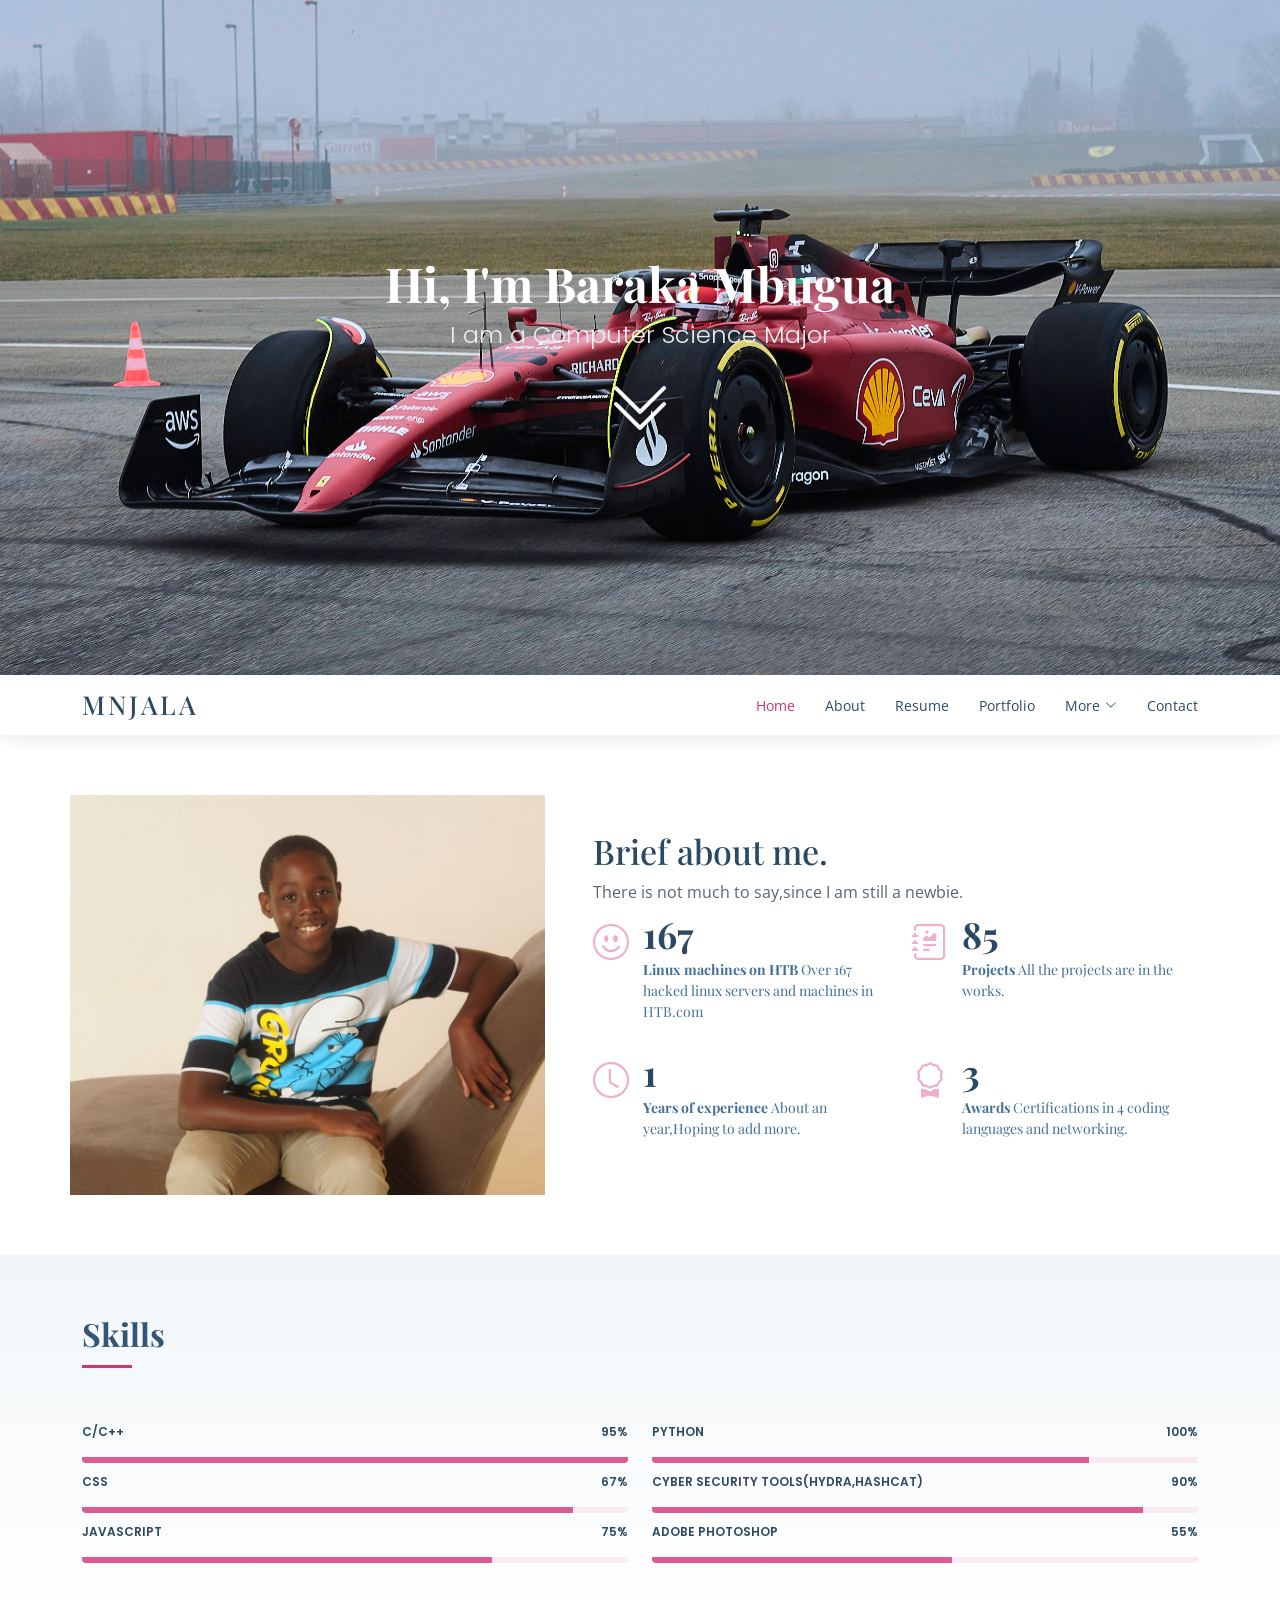
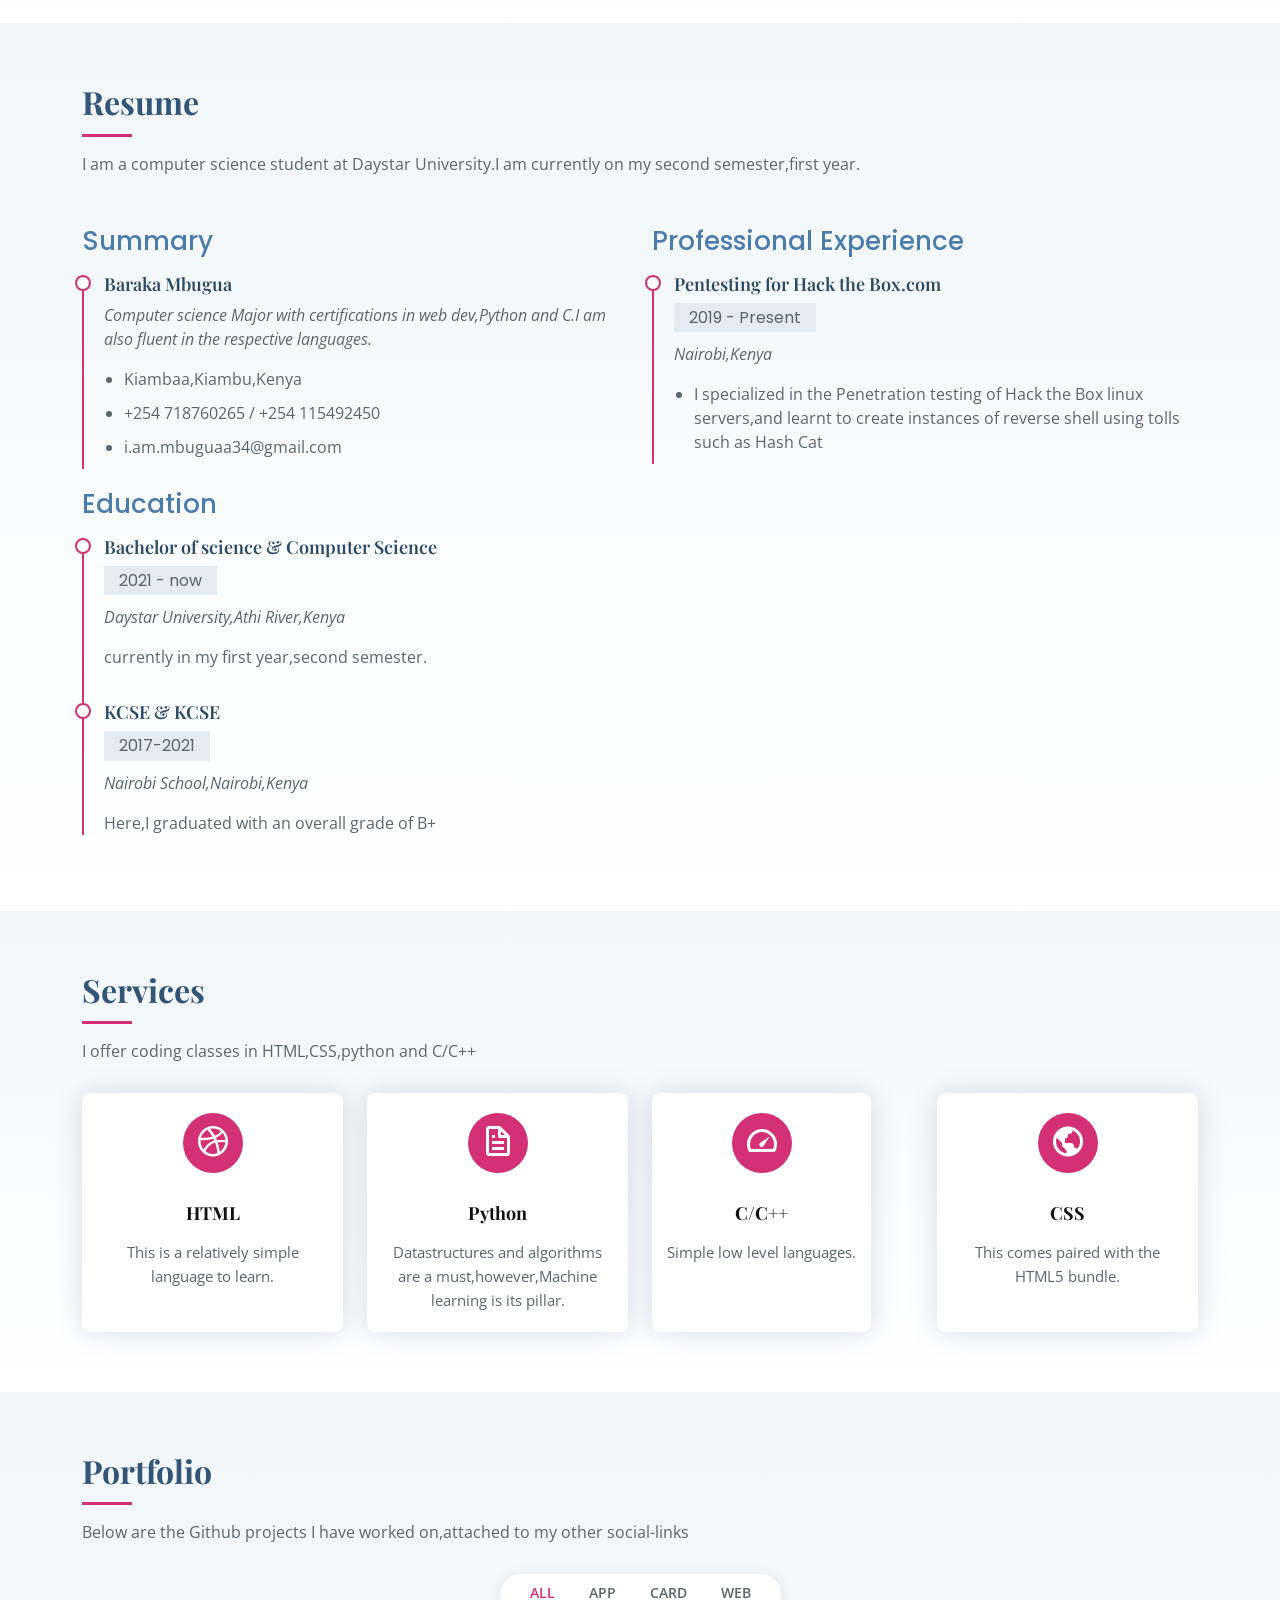
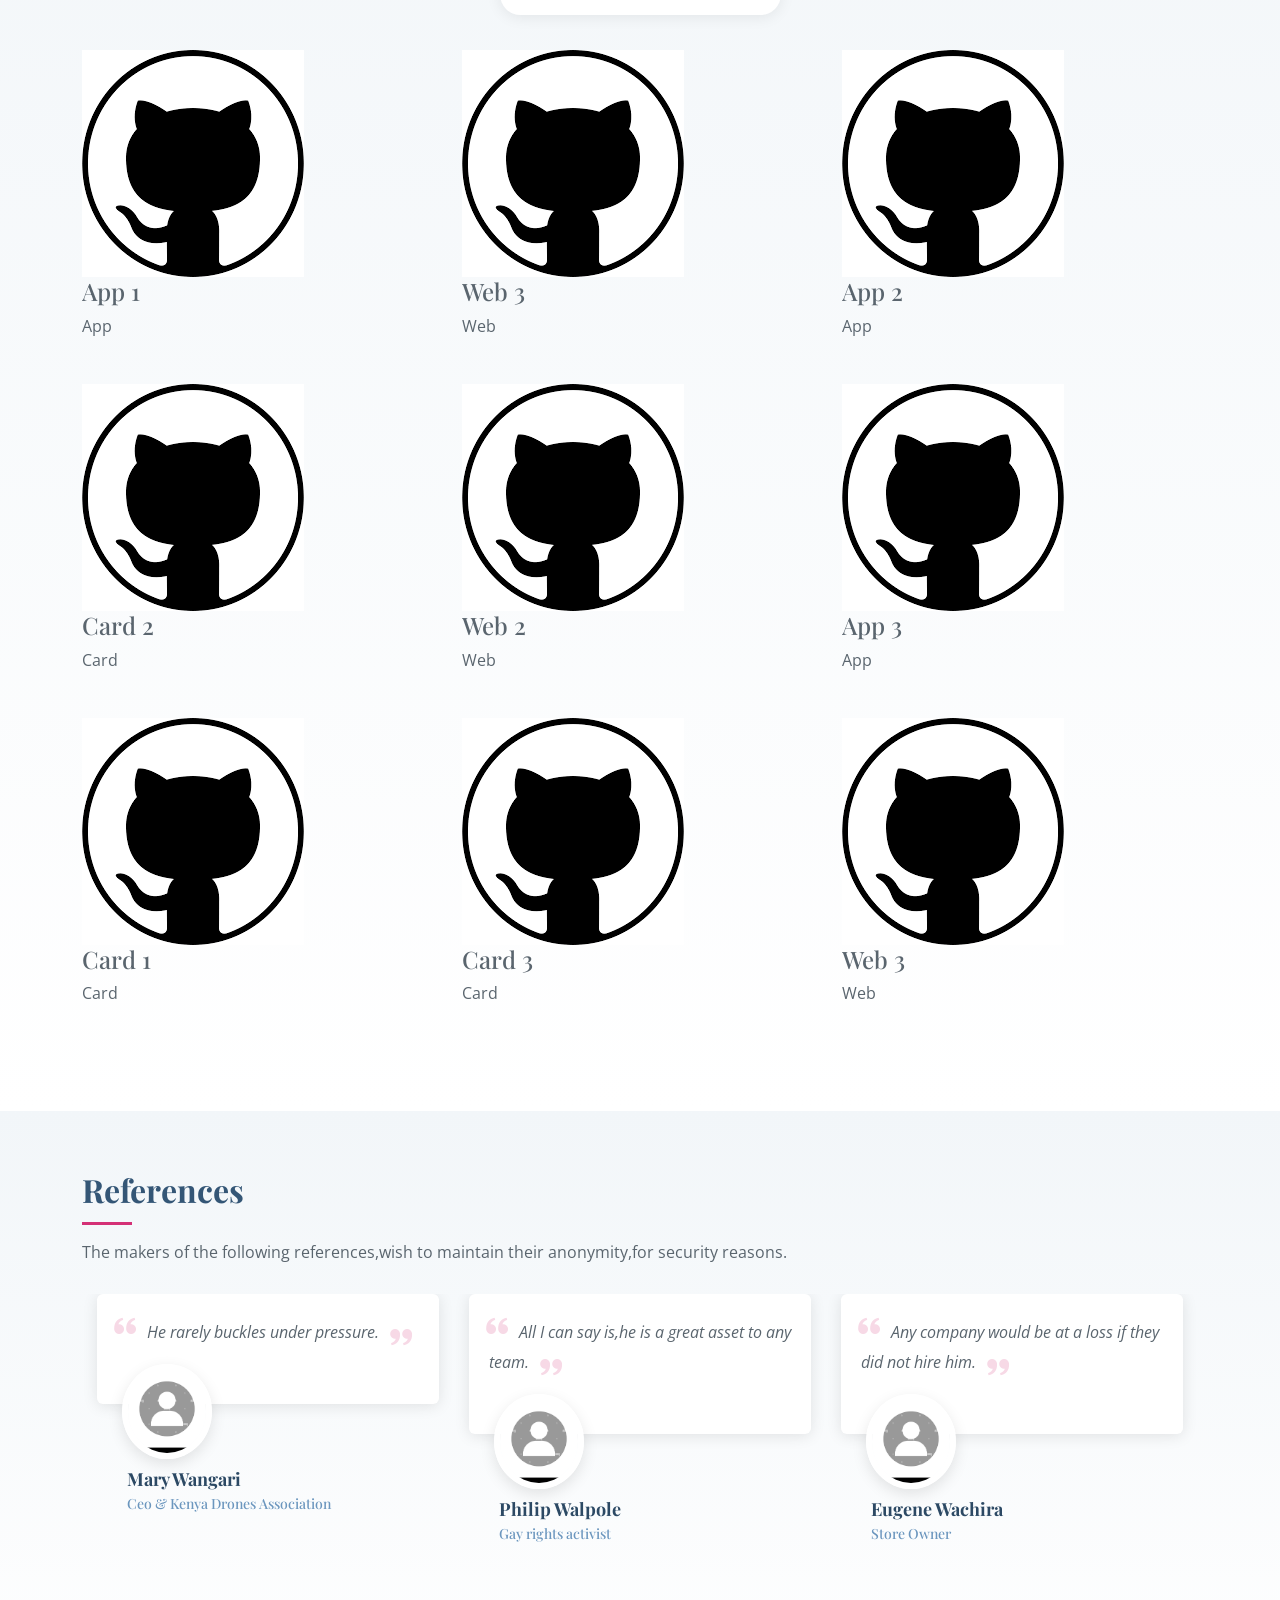
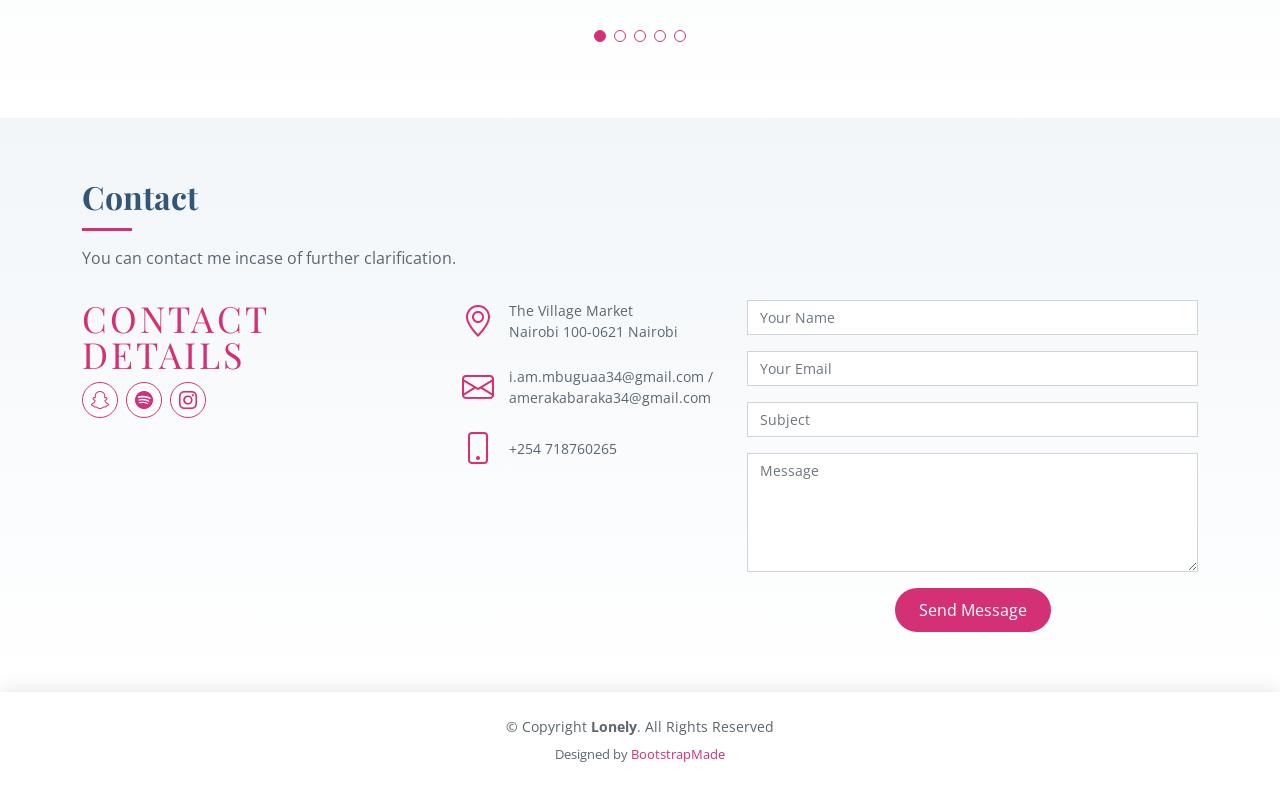
<file: index.html>
<!DOCTYPE html>
<html lang="en">

<head>
  <meta charset="utf-8">
  <meta content="width=device-width, initial-scale=1.0" name="viewport">

  <title>zeddzi</title>
  <meta content="" name="description">
  <meta content="" name="keywords">

  <!-- Favicons -->
  <link href="assets/img/favicon.png" rel="icon">
  <link href="assets/img/apple-touch-icon.png" rel="apple-touch-icon">

  <!-- Google Fonts -->
  <link href="https://fonts.googleapis.com/css?family=Open+Sans:300,300i,400,400i,600,600i,700,700i|Poppins:300,300i,400,400i,500,500i,600,600i,700,700i|Playfair+Display:400,400i,500,500i,600,600i,700,700i&subset=cyrillic" rel="stylesheet">

  <!-- Vendor CSS Files -->
  <link href="assets/vendor/bootstrap/css/bootstrap.min.css" rel="stylesheet">
  <link href="assets/vendor/bootstrap-icons/bootstrap-icons.css" rel="stylesheet">
  <link href="assets/vendor/boxicons/css/boxicons.min.css" rel="stylesheet">
  <link href="assets/vendor/glightbox/css/glightbox.min.css" rel="stylesheet">
  <link href="assets/vendor/swiper/swiper-bundle.min.css" rel="stylesheet">

  <!-- Template Main CSS File -->
  <link href="assets/css/style.css" rel="stylesheet">

  <!-- =======================================================
  * Template Name: Lonely - v4.7.0
  * Template URL: https://bootstrapmade.com/free-html-bootstrap-template-lonely/
  * Author: BootstrapMade.com
  * License: https://bootstrapmade.com/license/
  ======================================================== -->
</head>

<body>

  <!-- ======= Hero Section ======= -->
  <section id="hero" class="d-flex flex-column align-items-center justify-content-center">
    <h1>Hi, I'm Baraka Mbugua</h1>
    <h2>I am a Computer Science Major</h2>
    <a href="#about" class="btn-get-started scrollto"><i class="bi bi-chevron-double-down"></i></a>
  </section><!-- End Hero -->

  <!-- ======= Header ======= -->
  <header id="header" class="d-flex align-items-center">
    <div class="container d-flex align-items-center justify-content-between">

      <div class="logo">
        <h1><a href="index.html">Mnjala</a></h1>
        <!-- Uncomment below if you prefer to use an image logo -->
        <!-- <a href="index.html"><img src="assets/img/logo.png" alt="" class="img-fluid"></a>-->
      </div>

      <nav id="navbar" class="navbar">
        <ul>
          <li><a class="nav-link scrollto active" href="#hero">Home</a></li>
          <li><a class="nav-link scrollto" href="#about">About</a></li>
          <li><a class="nav-link scrollto" href="#resume">Resume</a></li>
          <li><a class="nav-link scrollto" href="#portfolio">Portfolio</a></li>
          <li class="dropdown"><a href="#"><span>More</span> <i class="bi bi-chevron-down"></i></a>
            <ul>
              <li><a class="nav-link scrollto" href="#skills">Skills</a></li>
              <li class="dropdown"><a href="#"><span>Contact details</span> <i class="bi bi-chevron-right"></i></a>
                <ul>
                <li><a href="https://www.instagram.com/invites/contact/?i=afe104qr363g&utm_content=mmzzrax">Instagram: @zeddzee</a></li>
                  <li><a href="https://vm.tiktok.com/ZML5VTtmC">Tiktok: @zeddzi</a></li>
                  <li><a href="https://open.spotify.com/user/xofyhs13log917i5c9zo2kxq7?si=Sb4eh6D2SPmP4hdU63r0sQ&utm_source=sms">Spotify: @IhaveadssinceIampoor</a></li>
                <li><a href="https://www.snapchat.com/add/zeddzi?share_id=D_7X0bKGUjE&locale=en-GB">Snapchat: @zeddzi</a></li>
                </ul>
              </li>
            </ul>
          </li>
          <li><a class="nav-link scrollto" href="#contact">Contact</a></li>
        </ul>
        <i class="bi bi-list mobile-nav-toggle"></i>
      </nav><!-- .navbar -->

    </div>
  </header><!-- End Header -->

  <main id="main">

    <!-- ======= About Section ======= -->
    <section id="about" class="about">
      <div class="container">

        <div class="row no-gutters">
          <div class="image col-xl-5 d-flex align-items-stretch justify-content-center justify-content-lg-start"></div>
          <div class="col-xl-7 ps-0 ps-lg-5 pe-lg-1 d-flex align-items-stretch">
            <div class="content d-flex flex-column justify-content-center">
              <h3>Brief about me.</h3>
              <p>
               There is not much to say,since I am still a newbie.
              </p>
              <div class="row">
                <div class="col-md-6 d-md-flex align-items-md-stretch">
                  <div class="count-box">
                    <i class="bi bi-emoji-smile"></i>
                    <span data-purecounter-start="0" data-purecounter-end="167" data-purecounter-duration="1" class="purecounter"></span>
                    <p><strong>Linux machines on HTB</strong> Over 167 hacked linux servers and machines in HTB.com</p>
                  </div>
                </div>

                <div class="col-md-6 d-md-flex align-items-md-stretch">
                  <div class="count-box">
                    <i class="bi bi-journal-richtext"></i>
                    <span data-purecounter-start="0" data-purecounter-end="85" data-purecounter-duration="1" class="purecounter"></span>
                    <p><strong>Projects</strong> All the projects are in the works.</p>
                  </div>
                </div>

                <div class="col-md-6 d-md-flex align-items-md-stretch">
                  <div class="count-box">
                    <i class="bi bi-clock"></i>
                    <span data-purecounter-start="0" data-purecounter-end="1" data-purecounter-duration="1" class="purecounter"></span>
                    <p><strong>Years of experience</strong> About an year,Hoping to add more.</p>
                  </div>
                </div>

                <div class="col-md-6 d-md-flex align-items-md-stretch">
                  <div class="count-box">
                    <i class="bi bi-award"></i>
                    <span data-purecounter-start="0" data-purecounter-end="3" data-purecounter-duration="1" class="purecounter"></span>
                    <p><strong>Awards</strong> Certifications in 4 coding languages and networking.</p>
                  </div>
                </div>
              </div>
            </div><!-- End .content-->
          </div>
        </div>

      </div>
    </section><!-- End About Section -->

    <!-- ======= Skills Section ======= -->
    <section id="skills" class="skills section-bg">
      <div class="container">

        <div class="section-title">
          <h2>Skills</h2>
        </div>

        <div class="row skills-content">

          <div class="col-lg-6">

            <div class="progress">
              <span class="skill">C/C++ <i class="val">95%</i></span>
              <div class="progress-bar-wrap">
                <div class="progress-bar" role="progressbar" aria-valuenow="100" aria-valuemin="0" aria-valuemax="100"></div>
              </div>
            </div>

            <div class="progress">
              <span class="skill">CSS <i class="val">67%</i></span>
              <div class="progress-bar-wrap">
                <div class="progress-bar" role="progressbar" aria-valuenow="90" aria-valuemin="0" aria-valuemax="100"></div>
              </div>
            </div>

            <div class="progress">
              <span class="skill">JavaScript <i class="val">75%</i></span>
              <div class="progress-bar-wrap">
                <div class="progress-bar" role="progressbar" aria-valuenow="75" aria-valuemin="0" aria-valuemax="100"></div>
              </div>
            </div>

          </div>

          <div class="col-lg-6">

            <div class="progress">
              <span class="skill">Python <i class="val">100%</i></span>
              <div class="progress-bar-wrap">
                <div class="progress-bar" role="progressbar" aria-valuenow="80" aria-valuemin="0" aria-valuemax="100"></div>
              </div>
            </div>

            <div class="progress">
              <span class="skill">Cyber security tools(hydra,HashCat)<i class="val">90%</i></span>
              <div class="progress-bar-wrap">
                <div class="progress-bar" role="progressbar" aria-valuenow="90" aria-valuemin="0" aria-valuemax="100"></div>
              </div>
            </div>

            <div class="progress">
              <span class="skill">Adobe Photoshop <i class="val">55%</i></span>
              <div class="progress-bar-wrap">
                <div class="progress-bar" role="progressbar" aria-valuenow="55" aria-valuemin="0" aria-valuemax="100"></div>
              </div>
            </div>

          </div>

        </div>

      </div>
    </section><!-- End Skills Section -->

    <!-- ======= Resume Section ======= -->
    <section id="resume" class="resume section-bg">
      <div class="container">

        <div class="section-title">
          <h2>Resume</h2>
          <p>I am a computer science student at Daystar University.I am currently on my second semester,first year.</p>
        </div>

        <div class="row">
          <div class="col-lg-6">
            <h3 class="resume-title">Summary</h3>
            <div class="resume-item pb-0">
              <h4>Baraka Mbugua</h4>
              <p><em>Computer science Major with certifications in web dev,Python and C.I am also fluent in the respective languages.</em></p>
              <p>
              <ul>
                <li>Kiambaa,Kiambu,Kenya</li>
                <li>+254 718760265 / +254 115492450</li>
                <li>i.am.mbuguaa34@gmail.com</li>
              </ul>
              </p>
            </div>

            <h3 class="resume-title">Education</h3>
            <div class="resume-item">
              <h4>Bachelor of science &amp; Computer Science</h4>
              <h5>2021 - now</h5>
              <p><em>Daystar University,Athi River,Kenya</em></p>
              <p>currently in my first year,second semester.</p>
            </div>
            <div class="resume-item">
              <h4>KCSE &amp; KCSE</h4>
              <h5>2017-2021</h5>
              <p><em>Nairobi School,Nairobi,Kenya</em></p>
              <p>Here,I graduated with an overall grade of B+</p>
            </div>
          </div>
          <div class="col-lg-6">
            <h3 class="resume-title">Professional Experience</h3>
            <div class="resume-item">
              <h4>Pentesting for Hack the Box.com</h4>
              <h5>2019 - Present</h5>
              <p><em>Nairobi,Kenya</em></p>
              <p>
              <ul>
                <li>I specialized in the Penetration testing of Hack the Box linux servers,and learnt to create instances of reverse shell using tolls such as Hash Cat</li>
              </p>
            </div>
        </div>

      </div>
    </section><!-- End Resume Section -->
    <!-- ======= Services Section ======= -->
    <section id="services" class="services section-bg">
      <div class="container">

        <div class="section-title">
          <h2>Services</h2>
          <p>I offer coding classes in HTML,CSS,python and C/C++</p>
        </div>

        <div class="row">
          <div class="col-md-6 col-lg-3 d-flex align-items-stretch mb-5 mb-lg-0">
            <div class="icon-box"> 
              <div class="icon"><i class="bx bxl-dribbble"></i></div>
              <h4 class="title"><a href="">HTML</a></h4>
              <p class="description">This is a relatively simple language to learn.</p>
            </div>
          </div>

          <div class="col-md-6 col-lg-3 d-flex align-items-stretch mb-5 mb-lg-0">
            <div class="icon-box">
              <div class="icon"><i class="bx bx-file"></i></div>
              <h4 class="title"><a href="">Python</a></h4>
              <p class="description">Datastructures and algorithms are a must,however,Machine learning is its pillar.</p>
            </div>
          </div>

          <div class="col-md-6 col-lg-3 d-flex align-items-stretch mb-5 mb-lg-0">
            <div class="icon-box">
              <div class="icon"><i class="bx bx-tachometer"></i></div>
              <h4 class="title"><a href="">C/C++</a></h4>
              <p class="description">Simple low level languages.</p>
            </div>
          </div>

          <div class="col-md-6 col-lg-3 d-flex align-items-stretch mb-5 mb-lg-0">
            <div class="icon-box">
              <div class="icon"><i class="bx bx-world"></i></div>
              <h4 class="title"><a href="">CSS</a></h4>
              <p class="description">This comes paired with the HTML5 bundle.</p>
            </div>
          </div>

        </div>

      </div>
    </section><!-- End Services Section -->
    <!-- ======= Portfolio Section ======= -->
    <section id="portfolio" class="portfolio section-bg">
      <div class="container">

        <div class="section-title">
          <h2>Portfolio</h2>
          <p>Below are the Github projects I have worked on,attached to my other social-links</p>
        </div>

        <div class="row">
          <div class="col-lg-12 d-flex justify-content-center">
            <ul id="portfolio-flters">
              <li data-filter="*" class="filter-active">All</li>
              <li data-filter=".filter-app">App</li>
              <li data-filter=".filter-card">Card</li>
              <li data-filter=".filter-web">Web</li>
            </ul>
          </div>
        </div>

        <div class="row portfolio-container">

          <div class="col-lg-4 col-md-6 portfolio-item filter-app">
            <div class="portfolio-wrap">
              <img src="assets/img/portfolio/portfolio-1.jpg" class="img-fluid" alt="">
              <div class="portfolio-info1">
                <h4>App 1</h4>
                <p>App</p>
              </div>
              <div class="portfolio-links">
                <a href="assets/img/portfolio/portfolio-1.jpg" data-gallery="portfolioGallery" class="portfolio-lightbox" title="App 1"><i class="bx bx-plus"></i></a>
                <a href="portfolio-details.html" title="More Details"><i class="bx bx-link"></i></a>
              </div>
            </div>
          </div>

          <div class="col-lg-4 col-md-6 portfolio-item filter-web">
            <div class="portfolio-wrap">
              <img src="assets/img/portfolio/portfolio-2.jpg" class="img-fluid" alt="">
              <div class="portfolio-info2">
                <h4>Web 3</h4>
                <p>Web</p>
              </div>
              <div class="portfolio-links">
                <a href="assets/img/portfolio/portfolio-2.jpg" data-gallery="portfolioGallery" class="portfolio-lightbox" title="Web 3"><i class="bx bx-plus"></i></a>
                <a href="portfolio-details.html" title="More Details"><i class="bx bx-link"></i></a>
              </div>
            </div>
          </div>

          <div class="col-lg-4 col-md-6 portfolio-item filter-app">
            <div class="portfolio-wrap">
              <img src="assets/img/portfolio/portfolio-3.jpg" class="img-fluid" alt="">
              <div class="portfolio-info1">
                <h4>App 2</h4>
                <p>App</p>
              </div>
              <div class="portfolio-links">
                <a href="assets/img/portfolio/portfolio-3.jpg" data-gallery="portfolioGallery" class="portfolio-lightbox" title="App 2"><i class="bx bx-plus"></i></a>
                <a href="portfolio-details.html" title="More Details"><i class="bx bx-link"></i></a>
              </div>
            </div>
          </div>

          <div class="col-lg-4 col-md-6 portfolio-item filter-card">
            <div class="portfolio-wrap">
              <img src="assets/img/portfolio/portfolio-4.jpg" class="img-fluid" alt="">
              <div class="portfolio-info3">
                <h4>Card 2</h4>
                <p>Card</p>
              </div>
              <div class="portfolio-links">
                <a href="assets/img/portfolio/portfolio-4.jpg" data-gallery="portfolioGallery" class="portfolio-lightbox" title="Card 2"><i class="bx bx-plus"></i></a>
                <a href="portfolio-details.html" title="More Details"><i class="bx bx-link"></i></a>
              </div>
            </div>
          </div>

          <div class="col-lg-4 col-md-6 portfolio-item filter-web">
            <div class="portfolio-wrap">
              <img src="assets/img/portfolio/portfolio-5.jpg" class="img-fluid" alt="">
              <div class="portfolio-info2">
                <h4>Web 2</h4>
                <p>Web</p>
              </div>
              <div class="portfolio-links">
                <a href="assets/img/portfolio/portfolio-5.jpg" data-gallery="portfolioGallery" class="portfolio-lightbox" title="Web 2"><i class="bx bx-plus"></i></a>
                <a href="portfolio-details.html" title="More Details"><i class="bx bx-link"></i></a>
              </div>
            </div>
          </div>

          <div class="col-lg-4 col-md-6 portfolio-item filter-app">
            <div class="portfolio-wrap">
              <img src="assets/img/portfolio/portfolio-6.jpg" class="img-fluid" alt="">
              <div class="portfolio-info1">
                <h4>App 3</h4>
                <p>App</p>
              </div>
              <div class="portfolio-links">
                <a href="assets/img/portfolio/portfolio-6.jpg" data-gallery="portfolioGallery" class="portfolio-lightbox" title="App 3"><i class="bx bx-plus"></i></a>
                <a href="portfolio-details.html" title="More Details"><i class="bx bx-link"></i></a>
              </div>
            </div>
          </div>

          <div class="col-lg-4 col-md-6 portfolio-item filter-card">
            <div class="portfolio-wrap">
              <img src="assets/img/portfolio/portfolio-7.jpg" class="img-fluid" alt="">
              <div class="portfolio-info3">
                <h4>Card 1</h4>
                <p>Card</p>
              </div>
              <div class="portfolio-links">
                <a href="assets/img/portfolio/portfolio-7.jpg" data-gallery="portfolioGallery" class="portfolio-lightbox" title="Card 1"><i class="bx bx-plus"></i></a>
                <a href="portfolio-details.html" title="More Details"><i class="bx bx-link"></i></a>
              </div>
            </div>
          </div>

          <div class="col-lg-4 col-md-6 portfolio-item filter-card">
            <div class="portfolio-wrap">
              <img src="assets/img/portfolio/portfolio-8.jpg" class="img-fluid" alt="">
              <div class="portfolio-info3">
                <h4>Card 3</h4>
                <p>Card</p>
              </div>
              <div class="portfolio-links">
                <a href="assets/img/portfolio/portfolio-8.jpg" data-gallery="portfolioGallery" class="portfolio-lightbox" title="Card 3"><i class="bx bx-plus"></i></a>
                <a href="portfolio-details.html" title="More Details"><i class="bx bx-link"></i></a>
              </div>
            </div>
          </div>

          <div class="col-lg-4 col-md-6 portfolio-item filter-web">
            <div class="portfolio-wrap">
              <img src="assets/img/portfolio/portfolio-9.jpg" class="img-fluid" alt="">
              <div class="portfolio-info2">
                <h4>Web 3</h4>
                <p>Web</p>
              </div>
              <div class="portfolio-links">
                <a href="assets/img/portfolio/portfolio-9.jpg" data-gallery="portfolioGallery" class="portfolio-lightbox" title="Web 3"><i class="bx bx-plus"></i></a>
                <a href="portfolio-details.html" title="More Details"><i class="bx bx-link"></i></a>
              </div>
            </div>
          </div>

        </div>

      </div>
    </section><!-- End Portfolio Section -->

    <!-- ======= Testimonials Section ======= -->
    <section id="testimonials" class="testimonials section-bg">
      <div class="container">

        <div class="section-title">
          <h2>References</h2>
          <p> The makers of the following references,wish to maintain their anonymity,for security reasons.</p>
        </div>

        <div class="testimonials-slider swiper" data-aos="fade-up" data-aos-delay="100">
          <div class="swiper-wrapper">

            <div class="swiper-slide">
              <div class="testimonial-item">
                <p>
                  <i class="bx bxs-quote-alt-left quote-icon-left"></i>
                  He rarely buckles under pressure.
                  <i class="bx bxs-quote-alt-right quote-icon-right"></i>
                </p>
                <img src="assets/img/testimonials/testimonials-1.jpg" class="testimonial-img" alt="">
                <h3>Mary Wangari</h3>
                <h4>Ceo &amp; Kenya Drones Association</h4>
              </div>
            </div><!-- End testimonial item -->

            <div class="swiper-slide">
              <div class="testimonial-item">
                <p>
                  <i class="bx bxs-quote-alt-left quote-icon-left"></i>
                  All I can say is,he is a great asset to any team.
                  <i class="bx bxs-quote-alt-right quote-icon-right"></i>
                </p>
                <img src="assets/img/testimonials/testimonials-2.jpg" class="testimonial-img" alt="">
                <h3>Philip Walpole</h3>
                <h4>Gay rights activist</h4>
              </div>
            </div><!-- End testimonial item -->

            <div class="swiper-slide">
              <div class="testimonial-item">
                <p>
                  <i class="bx bxs-quote-alt-left quote-icon-left"></i>
                  Any company would be at a loss if they did not hire him.
                  <i class="bx bxs-quote-alt-right quote-icon-right"></i>
                </p>
                <img src="assets/img/testimonials/testimonials-3.jpg" class="testimonial-img" alt="">
                <h3>Eugene Wachira</h3>
                <h4>Store Owner</h4>
              </div>
            </div><!-- End testimonial item -->

            <div class="swiper-slide">
              <div class="testimonial-item">
                <p>
                  <i class="bx bxs-quote-alt-left quote-icon-left"></i>
                  He is a team player,and is very fluid in what he does.
                  <i class="bx bxs-quote-alt-right quote-icon-right"></i>
                </p>
                <img src="assets/img/testimonials/testimonials-4.jpg" class="testimonial-img" alt="">
                <h3>Gloria Wambui</h3>
                <h4>Freelancer</h4>
              </div>
            </div><!-- End testimonial item -->

            <div class="swiper-slide">
              <div class="testimonial-item">
                <p>
                  <i class="bx bxs-quote-alt-left quote-icon-left"></i>
                  He is quick to repair his mistakes,and the level of fluidity with people is outstanding.
                  <i class="bx bxs-quote-alt-right quote-icon-right"></i>
                </p>
                <img src="assets/img/testimonials/testimonials-5.jpg" class="testimonial-img" alt="">
                <h3>Natasha Nzingo</h3>
                <h4>Entrepreneur</h4>
              </div>
            </div><!-- End testimonial item -->

          </div>
          <div class="swiper-pagination"></div>
        </div>

      </div>
    </section><!-- End Testimonials Section -->

    <!-- ======= Contact Section ======= -->
    <section id="contact" class="contact section-bg">
      <div class="container">

        <div class="section-title">
          <h2>Contact</h2>
          <p>You can contact me incase of further clarification.</p>
        </div>

        <div class="row">

          <div class="col-lg-4 col-md-4">
            <div class="contact-about">
              <h3>Contact details</h3>
              <div class="social-links">
                <a href="https://www.snapchat.com/add/zeddzi?share_id=D_7X0bKGUjE&locale=en-GB" class="snapchat"><i class="bi bi-snapchat"></i></a>
                <a href="https://open.spotify.com/user/xofyhs13log917i5c9zo2kxq7?si=Sb4eh6D2SPmP4hdU63r0sQ&utm_source=sms" class="spotify"><i class="bi bi-spotify"></i></a>
                <a href="https://www.instagram.com/invites/contact/?i=afe104qr363g&utm_content=mmzzrax" class="instagram"><i class="bi bi-instagram"></i></a>
              </div>
            </div>
          </div>

          <div class="col-lg-3 col-md-4">
            <div class="info">
              <div class="d-flex align-items-center">
                <i class="bi bi-geo-alt"></i>
                <p>The Village Market<br>Nairobi 100-0621 Nairobi</p>
              </div>

              <div class="d-flex align-items-center mt-4">
                <i class="bi bi-envelope"></i>
                <p>i.am.mbuguaa34@gmail.com / amerakabaraka34@gmail.com</p>
              </div>

              <div class="d-flex align-items-center mt-4">
                <i class="bi bi-phone"></i>
                <p>+254 718760265</p>
              </div>

            </div>
          </div>

          <div class="col-lg-5 col-md-8">
            <form action="forms/contact.php" method="post" role="form" class="php-email-form">
              <div class="form-group">
                <input type="text" name="name" class="form-control" id="name" placeholder="Your Name" required>
              </div>
              <div class="form-group mt-3">
                <input type="email" class="form-control" name="email" id="email" placeholder="Your Email" required>
              </div>
              <div class="form-group mt-3">
                <input type="text" class="form-control" name="subject" id="subject" placeholder="Subject" required>
              </div>
              <div class="form-group mt-3">
                <textarea class="form-control" name="message" rows="5" placeholder="Message" required></textarea>
              </div>
              <div class="my-3">
                <div class="loading">Loading</div>
                <div class="error-message"></div>
                <div class="sent-message">Your message has been sent. Thank you!</div>
              </div>
              <div class="text-center"><button type="submit">Send Message</button></div>
            </form>
          </div>

        </div>

      </div>
    </section><!-- End Contact Section -->

  </main><!-- End #main -->

  <!-- ======= Footer ======= -->
  <footer id="footer">
    <div class="container">
      <div class="copyright">
        &copy; Copyright <strong><span>Lonely</span></strong>. All Rights Reserved
      </div>
      <div class="credits">
        <!-- All the links in the footer should remain intact. -->
        <!-- You can delete the links only if you purchased the pro version. -->
        <!-- Licensing information: https://bootstrapmade.com/license/ -->
        <!-- Purchase the pro version with working PHP/AJAX contact form: https://bootstrapmade.com/free-html-bootstrap-template-lonely/ -->
        Designed by <a href="https://bootstrapmade.com/">BootstrapMade</a>
      </div>
    </div>
  </footer><!-- End  Footer -->

  <a href="#" class="back-to-top d-flex align-items-center justify-content-center"><i class="bi bi-arrow-up-short"></i></a>

  <!-- Vendor JS Files -->
  <script src="assets/vendor/purecounter/purecounter.js"></script>
  <script src="assets/vendor/bootstrap/js/bootstrap.bundle.min.js"></script>
  <script src="assets/vendor/glightbox/js/glightbox.min.js"></script>
  <script src="assets/vendor/isotope-layout/isotope.pkgd.min.js"></script>
  <script src="assets/vendor/swiper/swiper-bundle.min.js"></script>
  <script src="assets/vendor/waypoints/noframework.waypoints.js"></script>
  <script src="assets/vendor/php-email-form/validate.js"></script>

  <!-- Template Main JS File -->
  <script src="assets/js/main.js"></script>

</body>

</html>
</file>
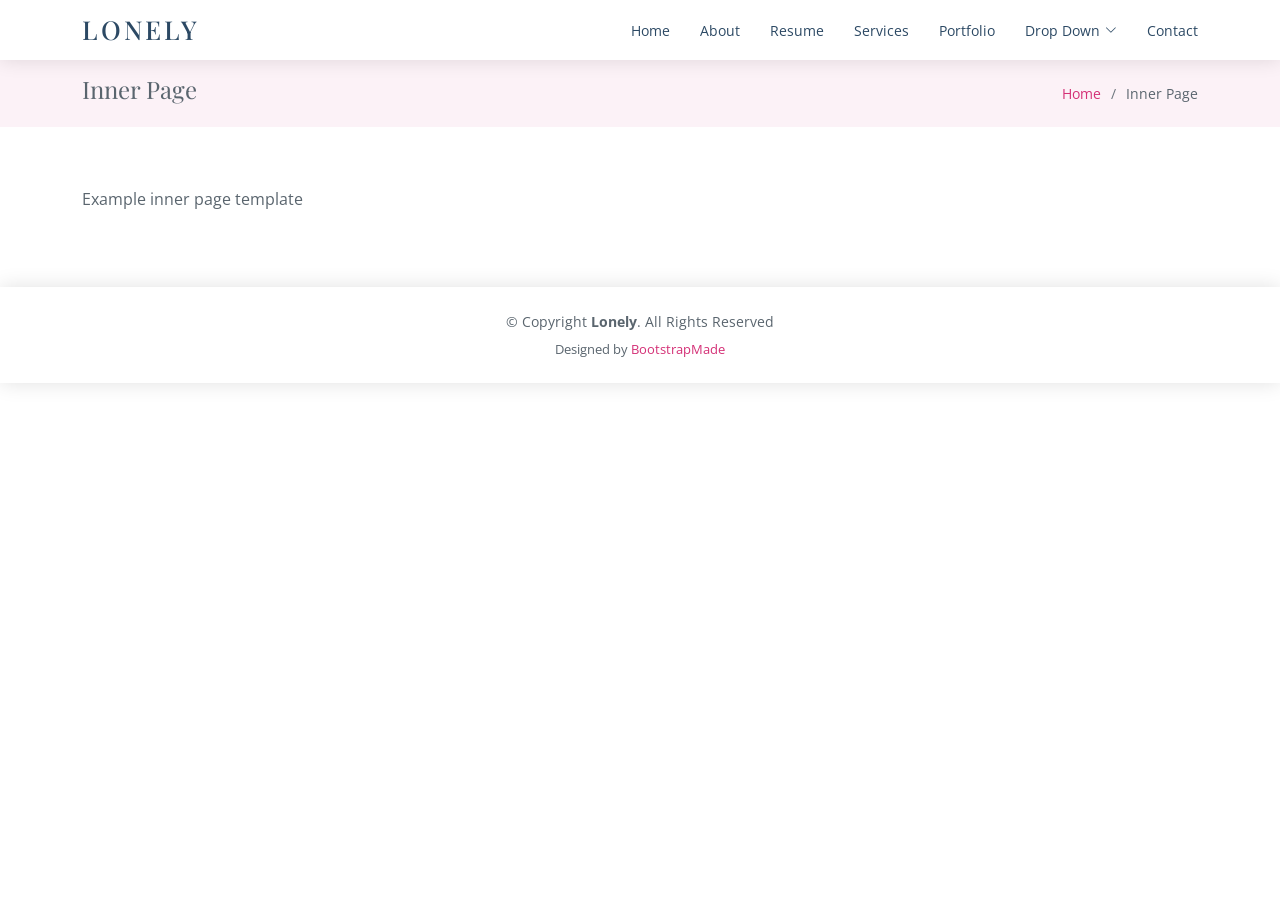
<file: index_inner-page.html>
<!DOCTYPE html>
<html lang="en">

<head>
  <meta charset="utf-8">
  <meta content="width=device-width, initial-scale=1.0" name="viewport">

  <title>Inner Page - Lonely Bootstrap Template</title>
  <meta content="" name="description">
  <meta content="" name="keywords">

  <!-- Favicons -->
  <link href="assets/img/favicon.png" rel="icon">
  <link href="assets/img/apple-touch-icon.png" rel="apple-touch-icon">

  <!-- Google Fonts -->
  <link href="https://fonts.googleapis.com/css?family=Open+Sans:300,300i,400,400i,600,600i,700,700i|Poppins:300,300i,400,400i,500,500i,600,600i,700,700i|Playfair+Display:400,400i,500,500i,600,600i,700,700i&subset=cyrillic" rel="stylesheet">

  <!-- Vendor CSS Files -->
  <link href="assets/vendor/bootstrap/css/bootstrap.min.css" rel="stylesheet">
  <link href="assets/vendor/bootstrap-icons/bootstrap-icons.css" rel="stylesheet">
  <link href="assets/vendor/boxicons/css/boxicons.min.css" rel="stylesheet">
  <link href="assets/vendor/glightbox/css/glightbox.min.css" rel="stylesheet">
  <link href="assets/vendor/swiper/swiper-bundle.min.css" rel="stylesheet">

  <!-- Template Main CSS File -->
  <link href="assets/css/style.css" rel="stylesheet">

  <!-- =======================================================
  * Template Name: Lonely - v4.7.0
  * Template URL: https://bootstrapmade.com/free-html-bootstrap-template-lonely/
  * Author: BootstrapMade.com
  * License: https://bootstrapmade.com/license/
  ======================================================== -->
</head>

<body>

  <!-- ======= Header ======= -->
  <header id="header" class="d-flex align-items-center">
    <div class="container d-flex align-items-center justify-content-between">

      <div class="logo">
        <h1><a href="index.html">Lonely</a></h1>
        <!-- Uncomment below if you prefer to use an image logo -->
        <!-- <a href="index.html"><img src="assets/img/logo.png" alt="" class="img-fluid"></a>-->
      </div>

      <nav id="navbar" class="navbar">
        <ul>
          <li><a class="nav-link scrollto " href="#hero">Home</a></li>
          <li><a class="nav-link scrollto" href="#about">About</a></li>
          <li><a class="nav-link scrollto" href="#resume">Resume</a></li>
          <li><a class="nav-link scrollto" href="#services">Services</a></li>
          <li><a class="nav-link scrollto" href="#portfolio">Portfolio</a></li>
          <li class="dropdown"><a href="#"><span>Drop Down</span> <i class="bi bi-chevron-down"></i></a>
            <ul>
              <li><a href="#">Drop Down 1</a></li>
              <li class="dropdown"><a href="#"><span>Deep Drop Down</span> <i class="bi bi-chevron-right"></i></a>
                <ul>
                  <li><a href="#">Deep Drop Down 1</a></li>
                  <li><a href="#">Deep Drop Down 2</a></li>
                  <li><a href="#">Deep Drop Down 3</a></li>
                  <li><a href="#">Deep Drop Down 4</a></li>
                  <li><a href="#">Deep Drop Down 5</a></li>
                </ul>
              </li>
              <li><a href="#">Drop Down 2</a></li>
              <li><a href="#">Drop Down 3</a></li>
              <li><a href="#">Drop Down 4</a></li>
            </ul>
          </li>
          <li><a class="nav-link scrollto" href="#contact">Contact</a></li>
        </ul>
        <i class="bi bi-list mobile-nav-toggle"></i>
      </nav><!-- .navbar -->

    </div>
  </header><!-- End Header -->

  <main id="main">

    <!-- ======= Breadcrumbs Section ======= -->
    <section class="breadcrumbs">
      <div class="container">

        <div class="d-flex justify-content-between align-items-center">
          <h2>Inner Page</h2>
          <ol>
            <li><a href="index.html">Home</a></li>
            <li>Inner Page</li>
          </ol>
        </div>

      </div>
    </section><!-- End Breadcrumbs Section -->

    <section class="inner-page">
      <div class="container">
        <p>
          Example inner page template
        </p>
      </div>
    </section>

  </main><!-- End #main -->

  <!-- ======= Footer ======= -->
  <footer id="footer">
    <div class="container">
      <div class="copyright">
        &copy; Copyright <strong><span>Lonely</span></strong>. All Rights Reserved
      </div>
      <div class="credits">
        <!-- All the links in the footer should remain intact. -->
        <!-- You can delete the links only if you purchased the pro version. -->
        <!-- Licensing information: https://bootstrapmade.com/license/ -->
        <!-- Purchase the pro version with working PHP/AJAX contact form: https://bootstrapmade.com/free-html-bootstrap-template-lonely/ -->
        Designed by <a href="https://bootstrapmade.com/">BootstrapMade</a>
      </div>
    </div>
  </footer><!-- End  Footer -->

  <a href="#" class="back-to-top d-flex align-items-center justify-content-center"><i class="bi bi-arrow-up-short"></i></a>

  <!-- Vendor JS Files -->
  <script src="assets/vendor/purecounter/purecounter.js"></script>
  <script src="assets/vendor/bootstrap/js/bootstrap.bundle.min.js"></script>
  <script src="assets/vendor/glightbox/js/glightbox.min.js"></script>
  <script src="assets/vendor/isotope-layout/isotope.pkgd.min.js"></script>
  <script src="assets/vendor/swiper/swiper-bundle.min.js"></script>
  <script src="assets/vendor/waypoints/noframework.waypoints.js"></script>
  <script src="assets/vendor/php-email-form/validate.js"></script>

  <!-- Template Main JS File -->
  <script src="assets/js/main.js"></script>

</body>

</html>
</file>
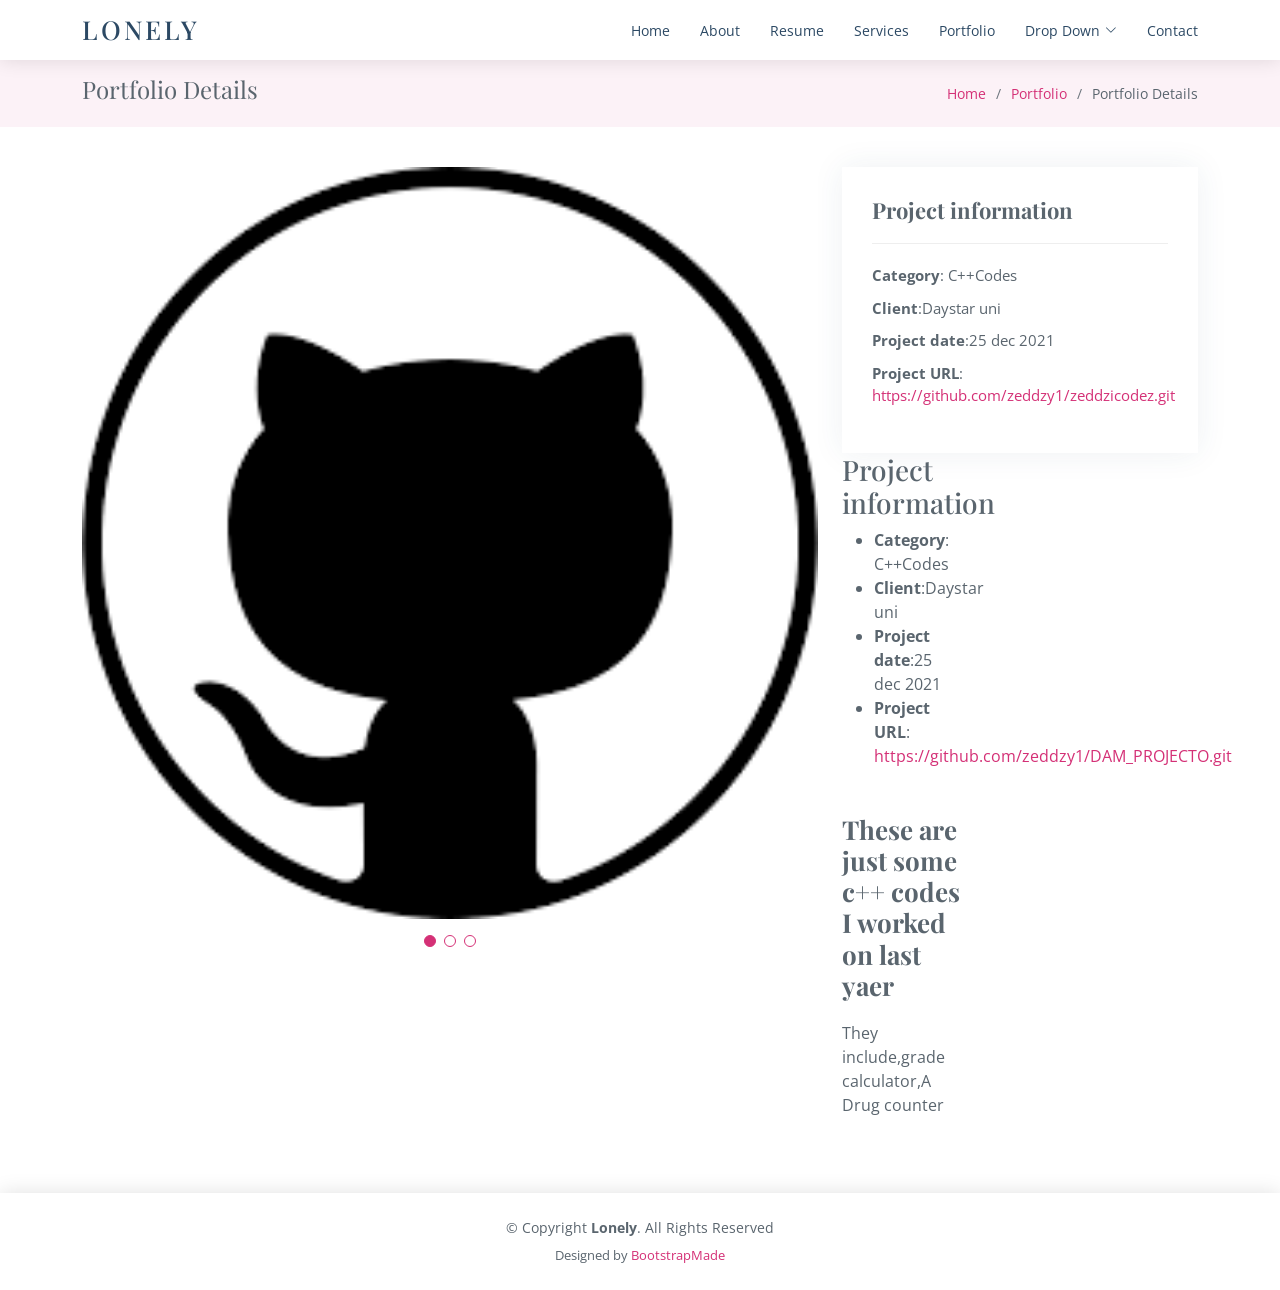
<file: portfolio-details.html>
<!DOCTYPE html>
<html lang="en">

<head>
  <meta charset="utf-8">
  <meta content="width=device-width, initial-scale=1.0" name="viewport">

  <title>Portfolio Details - Lonely Bootstrap Template</title>
  <meta content="" name="description">
  <meta content="" name="keywords">

  <!-- Favicons -->
  <link href="assets/img/favicon.png" rel="icon">

  <!-- Google Fonts -->
  <link href="https://fonts.googleapis.com/css?family=Open+Sans:300,300i,400,400i,600,600i,700,700i|Poppins:300,300i,400,400i,500,500i,600,600i,700,700i|Playfair+Display:400,400i,500,500i,600,600i,700,700i&subset=cyrillic" rel="stylesheet">

  <!-- Vendor CSS Files -->
  <link href="assets/vendor/bootstrap/css/bootstrap.min.css" rel="stylesheet">
  <link href="assets/vendor/bootstrap-icons/bootstrap-icons.css" rel="stylesheet">
  <link href="assets/vendor/boxicons/css/boxicons.min.css" rel="stylesheet">
  <link href="assets/vendor/glightbox/css/glightbox.min.css" rel="stylesheet">
  <link href="assets/vendor/swiper/swiper-bundle.min.css" rel="stylesheet">

  <!-- Template Main CSS File -->
  <link href="assets/css/style.css" rel="stylesheet">

  <!-- =======================================================
  * Template Name: Lonely - v4.7.0
  * Template URL: https://bootstrapmade.com/free-html-bootstrap-template-lonely/
  * Author: BootstrapMade.com
  * License: https://bootstrapmade.com/license/
  ======================================================== -->
</head>

<body>

  <!-- ======= Header ======= -->
  <header id="header" class="d-flex align-items-center">
    <div class="container d-flex align-items-center justify-content-between">

      <div class="logo">
        <h1><a href="zeddzi.html">Lonely</a></h1>
        <!-- Uncomment below if you prefer to use an image logo -->
        <!-- <a href="index.html"><img src="assets/img/logo.png" alt="" class="img-fluid"></a>-->
      </div>

      <nav id="navbar" class="navbar">
        <ul>
          <li><a class="nav-link scrollto " href="#hero">Home</a></li>
          <li><a class="nav-link scrollto" href="#about">About</a></li>
          <li><a class="nav-link scrollto" href="#resume">Resume</a></li>
          <li><a class="nav-link scrollto" href="#services">Services</a></li>
          <li><a class="nav-link scrollto" href="#portfolio">Portfolio</a></li>
          <li class="dropdown"><a href="#"><span>Drop Down</span> <i class="bi bi-chevron-down"></i></a>
            <ul>
              <li><a href="#">Drop Down 1</a></li>
              <li class="dropdown"><a href="#"><span>Deep Drop Down</span> <i class="bi bi-chevron-right"></i></a>
                <ul>
                  <li><a href="#">Deep Drop Down 1</a></li>
                  <li><a href="#">Deep Drop Down 2</a></li>
                  <li><a href="#">Deep Drop Down 3</a></li>
                  <li><a href="#">Deep Drop Down 4</a></li>
                  <li><a href="#">Deep Drop Down 5</a></li>
                </ul>
              </li>
              <li><a href="#">Drop Down 2</a></li>
              <li><a href="#">Drop Down 3</a></li>
              <li><a href="#">Drop Down 4</a></li>
            </ul>
          </li>
          <li><a class="nav-link scrollto" href="#contact">Contact</a></li>
        </ul>
        <i class="bi bi-list mobile-nav-toggle"></i>
      </nav><!-- .navbar -->

    </div>
  </header><!-- End Header -->

  <main id="main">

    <!-- ======= Breadcrumbs Section ======= -->
    <section class="breadcrumbs">
      <div class="container">

        <div class="d-flex justify-content-between align-items-center">
          <h2>Portfolio Details</h2>
          <ol>
            <li><a href="index.html">Home</a></li>
            <li><a href="portfolio.html">Portfolio</a></li>
            <li>Portfolio Details</li>
          </ol>
        </div>

      </div>
    </section><!-- Breadcrumbs Section -->

    <!-- ======= Portfolio Details Section ======= -->
    <section id="portfolio-details" class="portfolio-details">
      <div class="container">

        <div class="row gy-4">

          <div class="col-lg-8">
            <div class="portfolio-details-slider swiper">
              <div class="swiper-wrapper align-items-center">

                <div class="swiper-slide">
                  <img src="assets/img/portfolio/portfolio-1.jpg" alt="">
                </div>

                <div class="swiper-slide">
                  <img src="assets/img/portfolio/portfolio-2.jpg" alt="">
                </div>

                <div class="swiper-slide">
                  <img src="assets/img/portfolio/portfolio-3.jpg" alt="">
                </div>

              </div>
              <div class="swiper-pagination"></div>
            </div>
          </div>

          <div class="col-lg-4">
            <div class="portfolio-info">
              <h3>Project information</h3>
              <ul>
                <li><strong>Category</strong>: C++Codes</li>
                <li><strong>Client</strong>:Daystar uni</li>
                <li><strong>Project date</strong>:25 dec 2021</li>
                <li><strong>Project URL</strong>: <a href="#">https://github.com/zeddzy1/zeddzicodez.git
                </a></li>
              </ul>
            </div>
            
          <div class="col-lg-4">
            <div class="portfolio-info2">
              <h3>Project information</h3>
              <ul>
                <li><strong>Category</strong>: C++Codes</li>
                <li><strong>Client</strong>:Daystar uni</li>
                <li><strong>Project date</strong>:25 dec 2021</li>
                <li><strong>Project URL</strong>: <a href="#">https://github.com/zeddzy1/DAM_PROJECTO.git
                </a></li>
              </ul>
            </div>
            <div class="portfolio-description">
              <h2>These are just some c++ codes I worked on last yaer</h2>
              <p>
                They include,grade calculator,A Drug counter
              </p>
            </div>
          </div>

        </div>

      </div>
    </section><!-- End Portfolio Details Section -->

  </main><!-- End #main -->

  <!-- ======= Footer ======= -->
  <footer id="footer">
    <div class="container">
      <div class="copyright">
        &copy; Copyright <strong><span>Lonely</span></strong>. All Rights Reserved
      </div>
      <div class="credits">
        <!-- All the links in the footer should remain intact. -->
        <!-- You can delete the links only if you purchased the pro version. -->
        <!-- Licensing information: https://bootstrapmade.com/license/ -->
        <!-- Purchase the pro version with working PHP/AJAX contact form: https://bootstrapmade.com/free-html-bootstrap-template-lonely/ -->
        Designed by <a href="https://bootstrapmade.com/">BootstrapMade</a>
      </div>
    </div>
  </footer><!-- End  Footer -->

  <a href="#" class="back-to-top d-flex align-items-center justify-content-center"><i class="bi bi-arrow-up-short"></i></a>

  <!-- Vendor JS Files -->
  <script src="assets/vendor/purecounter/purecounter.js"></script>
  <script src="assets/vendor/bootstrap/js/bootstrap.bundle.min.js"></script>
  <script src="assets/vendor/glightbox/js/glightbox.min.js"></script>
  <script src="assets/vendor/isotope-layout/isotope.pkgd.min.js"></script>
  <script src="assets/vendor/swiper/swiper-bundle.min.js"></script>
  <script src="assets/vendor/waypoints/noframework.waypoints.js"></script>
  <script src="assets/vendor/php-email-form/validate.js"></script>

  <!-- Template Main JS File -->
  <script src="assets/js/main.js"></script>

</body>

</html>
</file>
<file: assets/css/style.css>
/**
* Template Name: Lonely - v4.7.0
* Template URL: https://bootstrapmade.com/free-html-bootstrap-template-lonely/
* Author: BootstrapMade.com
* License: https://bootstrapmade.com/license/
*/

/*--------------------------------------------------------------
# General
--------------------------------------------------------------*/
body {
  font-family: "Open Sans", sans-serif;
  color: #5a656e;
}

a {
  color: #d43076;
  text-decoration: none;
}

a:hover {
  color: #dd5a92;
  text-decoration: none;
}

h1, h2, h3, h4, h5, h6 {
  font-family: "Playfair Display", serif;
}

/*--------------------------------------------------------------
# Back to top button
--------------------------------------------------------------*/
.back-to-top {
  position: fixed;
  visibility: hidden;
  opacity: 0;
  right: 15px;
  bottom: 15px;
  z-index: 9999;
  background: #d43076;
  width: 40px;
  height: 40px;
  border-radius: 50px;
  transition: all 0.4s;
}
.back-to-top i {
  font-size: 24px;
  color: #fff;
  line-height: 0;
}
.back-to-top:hover {
  background: #db528c;
  color: #fff;
}
.back-to-top.active {
  visibility: visible;
  opacity: 1;
}

/*--------------------------------------------------------------
# Header
--------------------------------------------------------------*/
#header {
  transition: all 0.5s;
  z-index: 997;
  transition: all 0.5s;
  height: 60px;
  background: #fff;
  box-shadow: 0px 0px 20px 0px rgba(0, 0, 0, 0.12);
}
#header .logo h1 {
  font-size: 26px;
  margin: 0;
  padding: 6px 0;
  line-height: 1;
  font-weight: 500;
  letter-spacing: 3px;
  text-transform: uppercase;
}
#header .logo h1 a, #header .logo h1 a:hover {
  color: #2c4964;
  text-decoration: none;
}
#header .logo img {
  padding: 0;
  margin: 0;
  max-height: 40px;
}

.scrolled-offset {
  margin-top: 60px;
}

/*--------------------------------------------------------------
# Navigation Menu
--------------------------------------------------------------*/
/**
* Desktop Navigation 
*/
.navbar {
  padding: 0;
}
.navbar ul {
  margin: 0;
  padding: 0;
  display: flex;
  list-style: none;
  align-items: center;
}
.navbar li {
  position: relative;
}
.navbar a, .navbar a:focus {
  display: flex;
  align-items: center;
  justify-content: space-between;
  padding: 10px 0 10px 30px;
  font-size: 14px;
  color: #2c4964;
  white-space: nowrap;
  transition: 0.3s;
}
.navbar a i, .navbar a:focus i {
  font-size: 12px;
  line-height: 0;
  margin-left: 5px;
}
.navbar a:hover, .navbar .active, .navbar .active:focus, .navbar li:hover > a {
  color: #d43076;
}
.navbar .dropdown ul {
  display: block;
  position: absolute;
  left: 14px;
  top: 100%;
  margin: 0;
  padding: 10px 0;
  z-index: 99;
  opacity: 0;
  visibility: hidden;
  background: #fff;
  box-shadow: 0px 0px 30px rgba(127, 137, 161, 0.25);
  transition: 0.3s;
  border-radius: 4px;
}
.navbar .dropdown ul li {
  min-width: 200px;
}
.navbar .dropdown ul a {
  padding: 10px 20px;
  text-transform: none;
}
.navbar .dropdown ul a i {
  font-size: 12px;
}
.navbar .dropdown ul a:hover, .navbar .dropdown ul .active:hover, .navbar .dropdown ul li:hover > a {
  color: #d43076;
}
.navbar .dropdown:hover > ul {
  opacity: 1;
  visibility: visible;
}
.navbar .dropdown .dropdown ul {
  top: 0;
  left: calc(100% - 30px);
  visibility: hidden;
}
.navbar .dropdown .dropdown:hover > ul {
  opacity: 1;
  top: 0;
  left: 100%;
  visibility: visible;
}
@media (max-width: 1366px) {
  .navbar .dropdown .dropdown ul {
    left: -90%;
  }
  .navbar .dropdown .dropdown:hover > ul {
    left: -100%;
  }
}

/**
* Mobile Navigation 
*/
.mobile-nav-toggle {
  color: #2c4964;
  font-size: 28px;
  cursor: pointer;
  display: none;
  line-height: 0;
  transition: 0.5s;
}
.mobile-nav-toggle.bi-x {
  color: #fff;
}

@media (max-width: 991px) {
  .mobile-nav-toggle {
    display: block;
  }

  .navbar ul {
    display: none;
  }
}
.navbar-mobile {
  position: fixed;
  overflow: hidden;
  top: 0;
  right: 0;
  left: 0;
  bottom: 0;
  background: rgba(13, 21, 29, 0.6);
  transition: 0.3s;
  z-index: 998;
}
.navbar-mobile .mobile-nav-toggle {
  position: absolute;
  top: 15px;
  right: 15px;
}
.navbar-mobile ul {
  display: block;
  position: absolute;
  top: 55px;
  right: 15px;
  bottom: 15px;
  left: 15px;
  padding: 10px 0;
  border-radius: 10px;
  background-color: #fff;
  overflow-y: auto;
  transition: 0.3s;
}
.navbar-mobile a, .navbar-mobile a:focus {
  padding: 10px 20px;
  font-size: 15px;
  color: #2c4964;
}
.navbar-mobile a:hover, .navbar-mobile .active, .navbar-mobile li:hover > a {
  color: #d43076;
}
.navbar-mobile .getstarted, .navbar-mobile .getstarted:focus {
  margin: 15px;
}
.navbar-mobile .dropdown ul {
  position: static;
  display: none;
  margin: 10px 20px;
  padding: 10px 0;
  z-index: 99;
  opacity: 1;
  visibility: visible;
  background: #fff;
  box-shadow: 0px 0px 30px rgba(127, 137, 161, 0.25);
}
.navbar-mobile .dropdown ul li {
  min-width: 200px;
}
.navbar-mobile .dropdown ul a {
  padding: 10px 20px;
}
.navbar-mobile .dropdown ul a i {
  font-size: 12px;
}
.navbar-mobile .dropdown ul a:hover, .navbar-mobile .dropdown ul .active:hover, .navbar-mobile .dropdown ul li:hover > a {
  color: #d43076;
}
.navbar-mobile .dropdown > .dropdown-active {
  display: block;
}

/*--------------------------------------------------------------
# Hero Section
--------------------------------------------------------------*/
#hero {
  width: 100%;
  height: 75vh;
  background: url("../img/hero-bg.jpg") top center;
  background-size: cover;
  padding: 0 15px;
}
#hero h1 {
  margin: 0 0 10px 0;
  font-size: 48px;
  font-weight: 700;
  line-height: 56px;
  color: #fff;
}
#hero h2 {
  color: #eee;
  margin-bottom: 10px;
  font-size: 24px;
  font-weight: 300;
  font-family: "Poppins", sans-serif;
}
#hero .btn-get-started {
  font-size: 64px;
  transition: 0.5s;
  color: #fff;
  height: 60px;
}
#hero .btn-get-started:hover {
  padding-top: 10px;
  color: #d43076;
}
@media (min-width: 1024px) {
  #hero {
    background-attachment: fixed;
  }
}
@media (max-width: 768px) {
  #hero h1 {
    font-size: 28px;
    line-height: 36px;
  }
  #hero h2 {
    font-size: 18px;
    line-height: 24px;
    margin-bottom: 30px;
  }
}

/*--------------------------------------------------------------
# Sections General
--------------------------------------------------------------*/
section {
  padding: 60px 0;
}

.section-bg {
  background: linear-gradient(180deg, #f2f6f9 0%, #fff 100%);
}

.section-title {
  padding-bottom: 30px;
}
.section-title h2 {
  font-size: 32px;
  font-weight: bold;
  margin-bottom: 15px;
  padding-bottom: 15px;
  position: relative;
  color: #345676;
}
.section-title h2::after {
  content: "";
  position: absolute;
  display: block;
  width: 50px;
  height: 3px;
  background: #d43076;
  bottom: 0;
  left: 0;
}
.section-title p {
  margin-bottom: 0;
}

/*--------------------------------------------------------------
# Breadcrumbs
--------------------------------------------------------------*/
.breadcrumbs {
  padding: 15px 0;
  background-color: #fcf2f7;
  min-height: 40px;
}
.breadcrumbs h2 {
  font-size: 24px;
  font-weight: 300;
}
.breadcrumbs ol {
  display: flex;
  flex-wrap: wrap;
  list-style: none;
  padding: 0;
  margin: 0;
  font-size: 14px;
}
.breadcrumbs ol li + li {
  padding-left: 10px;
}
.breadcrumbs ol li + li::before {
  display: inline-block;
  padding-right: 10px;
  color: #6c757d;
  content: "/";
}
@media (max-width: 768px) {
  .breadcrumbs .d-flex {
    display: block !important;
  }
  .breadcrumbs ol {
    display: block;
  }
  .breadcrumbs ol li {
    display: inline-block;
  }
}

/*--------------------------------------------------------------
# About
--------------------------------------------------------------*/
.about .content {
  padding: 30px 0;
}
.about .content h3 {
  font-weight: 500;
  font-size: 34px;
  color: #2c4964;
}
.about .content p {
  margin-bottom: 0;
}
.about .content .count-box {
  padding: 20px 0;
  width: 100%;
}
.about .content .count-box i {
  display: block;
  font-size: 36px;
  color: #eeafca;
  float: left;
  line-height: 0;
}
.about .content .count-box span {
  font-size: 36px;
  line-height: 20px;
  display: block;
  font-weight: 700;
  color: #2c4964;
  margin-left: 50px;
  font-family: "Playfair Display", serif;
}
.about .content .count-box p {
  padding: 15px 0 0 0;
  margin: 0 0 0 50px;
  font-family: "Playfair Display", serif;
  font-size: 14px;
  color: #437099;
}
.about .content .count-box a {
  font-weight: 600;
  display: block;
  margin-top: 20px;
  color: #437099;
  font-size: 15px;
  font-family: "Poppins", sans-serif;
  transition: ease-in-out 0.3s;
}
.about .content .count-box a:hover {
  color: #6b96be;
}
.about .image {
  background: url("../img/me.jpg") center center no-repeat;
  background-size: cover;
  min-height: 400px;
}
@media (max-width: 991px) {
  .about .image {
    text-align: center;
  }
  .about .image img {
    max-width: 80%;
  }
}
@media (max-width: 667px) {
  .about .image img {
    max-width: 100%;
  }
}

/*--------------------------------------------------------------
# Skills
--------------------------------------------------------------*/
.skills .progress {
  height: 50px;
  display: block;
  background: none;
}
.skills .progress .skill {
  padding: 10px 0;
  margin: 0 0 6px 0;
  text-transform: uppercase;
  display: block;
  font-weight: 600;
  font-family: "Poppins", sans-serif;
  color: #2c4964;
}
.skills .progress .skill .val {
  float: right;
  font-style: normal;
}
.skills .progress-bar-wrap {
  background: #fbeaf1;
}
.skills .progress-bar {
  width: 1px;
  height: 10px;
  transition: 0.9s;
  background-color: #dd5a92;
}

/*--------------------------------------------------------------
# Resume
--------------------------------------------------------------*/
.resume .resume-title {
  font-size: 26px;
  font-weight: 500;
  margin-top: 20px;
  margin-bottom: 20px;
  color: #4b7dab;
  font-family: "Poppins", sans-serif;
}
.resume .resume-item {
  padding: 0 0 20px 20px;
  margin-top: -2px;
  border-left: 2px solid #d43076;
  position: relative;
}
.resume .resume-item h4 {
  line-height: 18px;
  font-size: 18px;
  font-weight: 600;
  color: #2c4964;
  margin-bottom: 10px;
}
.resume .resume-item h5 {
  font-size: 16px;
  background: #e4ebf3;
  padding: 5px 15px;
  display: inline-block;
  font-weight: 400;
  margin-bottom: 10px;
  font-family: "Poppins", sans-serif;
}
.resume .resume-item ul {
  padding-left: 20px;
}
.resume .resume-item ul li {
  padding-bottom: 10px;
}
.resume .resume-item:last-child {
  padding-bottom: 0;
}
.resume .resume-item::before {
  content: "";
  position: absolute;
  width: 16px;
  height: 16px;
  border-radius: 50px;
  left: -9px;
  top: 0;
  background: #fff;
  border: 2px solid #d43076;
}

/*--------------------------------------------------------------
# Services
--------------------------------------------------------------*/
.services .icon-box {
  padding: 20px 15px;
  position: relative;
  overflow: hidden;
  background: #fff;
  box-shadow: 0 0 29px 0 rgba(68, 88, 144, 0.2);
  transition: all 0.3s ease-in-out;
  border-radius: 8px;
  text-align: center;
  z-index: 1;
}
.services .icon-box::before {
  content: "";
  position: absolute;
  top: 0;
  left: 0;
  right: 0;
  height: 0;
  transition: ease-in-out 0.3s;
  z-index: -1;
}
.services .icon-box:hover::before {
  background: #d43076;
  height: 100%;
  border-radius: 0px;
}
.services .icon {
  margin: 0 auto 30px auto;
  padding-top: 10px;
  display: inline-block;
  text-align: center;
  border-radius: 50%;
  width: 60px;
  height: 60px;
  background: #d43076;
  transition: all 0.3s ease-in-out;
}
.services .icon i {
  font-size: 36px;
  line-height: 1;
  color: #fff;
}
.services .title {
  font-weight: 700;
  margin-bottom: 15px;
  font-size: 18px;
}
.services .title a {
  color: #111;
}
.services .description {
  font-size: 15px;
  line-height: 24px;
  margin-bottom: 0;
}
.services .icon-box:hover .title a, .services .icon-box:hover .description {
  color: #fff;
}
.services .icon-box:hover .icon {
  background: #fff;
}
.services .icon-box:hover .icon i {
  color: #d43076;
}
@media (max-width: 768px) {
  .services .icon-box::before {
    bottom: 60%;
  }
}

/*--------------------------------------------------------------
# Portfolio
--------------------------------------------------------------*/
.portfolio .portfolio-item {
  margin-bottom: 30px;
}
.portfolio #portfolio-flters {
  padding: 0;
  margin: 0 auto 35px auto;
  list-style: none;
  text-align: center;
  background: #fff;
  border-radius: 50px;
  padding: 2px 15px;
  box-shadow: 0px 2px 15px rgba(0, 0, 0, 0.08);
}
.portfolio #portfolio-flters li {
  cursor: pointer;
  display: inline-block;
  padding: 10px 15px 8px 15px;
  font-size: 14px;
  font-weight: 600;
  line-height: 1;
  text-transform: uppercase;
  color: #5a656e;
  margin-bottom: 5px;
  transition: all 0.3s ease-in-out;
}
.portfolio #portfolio-flters li:hover, .portfolio #portfolio-flters li.filter-active {
  color: #d43076;
}
.portfolio #portfolio-flters li:last-child {
  margin-right: 0;
}
.portfolio .portfolio-wrap {
  transition: 0.3s;
  position: relative;
  overflow: hidden;
  z-index: 1;
}
.portfolio .portfolio-wrap::before {
  content: "";
  background: rgba(44, 73, 100, 0.6);
  position: absolute;
  left: 30px;
  right: 30px;
  top: 30px;
  bottom: 30px;
  transition: all ease-in-out 0.3s;
  z-index: 2;
  opacity: 0;
}
.portfolio .portfolio-wrap .portfolio-info {
  opacity: 0;
  position: absolute;
  top: 10%;
  left: 0;
  right: 0;
  text-align: center;
  z-index: 3;
  transition: all ease-in-out 0.3s;
}
.portfolio .portfolio-wrap .portfolio-info h4 {
  font-size: 20px;
  color: #fff;
  font-weight: 600;
}
.portfolio .portfolio-wrap .portfolio-info p {
  color: #ffffff;
  font-size: 14px;
  text-transform: uppercase;
}
.portfolio .portfolio-wrap .portfolio-links {
  opacity: 0;
  left: 0;
  right: 0;
  bottom: 10%;
  text-align: center;
  z-index: 3;
  position: absolute;
  transition: all ease-in-out 0.3s;
}
.portfolio .portfolio-wrap .portfolio-links a {
  color: #fff;
  margin: 0 2px;
  font-size: 28px;
  display: inline-block;
  transition: 0.3s;
}
.portfolio .portfolio-wrap .portfolio-links a:hover {
  color: #e684ae;
}
.portfolio .portfolio-wrap:hover::before {
  top: 0;
  left: 0;
  right: 0;
  bottom: 0;
  opacity: 1;
}
.portfolio .portfolio-wrap:hover .portfolio-info {
  opacity: 1;
  top: calc(50% - 48px);
}
.portfolio .portfolio-wrap:hover .portfolio-links {
  opacity: 1;
  bottom: calc(50% - 50px);
}

/*--------------------------------------------------------------
# Portfolio Details
--------------------------------------------------------------*/
.portfolio-details {
  padding-top: 40px;
}
.portfolio-details .portfolio-details-slider img {
  width: 100%;
}
.portfolio-details .portfolio-details-slider .swiper-pagination {
  margin-top: 20px;
  position: relative;
}
.portfolio-details .portfolio-details-slider .swiper-pagination .swiper-pagination-bullet {
  width: 12px;
  height: 12px;
  background-color: #fff;
  opacity: 1;
  border: 1px solid #d43076;
}
.portfolio-details .portfolio-details-slider .swiper-pagination .swiper-pagination-bullet-active {
  background-color: #d43076;
}
.portfolio-details .portfolio-info {
  padding: 30px;
  box-shadow: 0px 0 30px rgba(44, 73, 100, 0.08);
}
.portfolio-details .portfolio-info h3 {
  font-size: 22px;
  font-weight: 700;
  margin-bottom: 20px;
  padding-bottom: 20px;
  border-bottom: 1px solid #eee;
}
.portfolio-details .portfolio-info ul {
  list-style: none;
  padding: 0;
  font-size: 15px;
}
.portfolio-details .portfolio-info ul li + li {
  margin-top: 10px;
}
.portfolio-details .portfolio-description {
  padding-top: 30px;
}
.portfolio-details .portfolio-description h2 {
  font-size: 26px;
  font-weight: 700;
  margin-bottom: 20px;
}
.portfolio-details .portfolio-description p {
  padding: 0;
}

/*--------------------------------------------------------------
# Testimonials
--------------------------------------------------------------*/
.testimonials .testimonials-carousel, .testimonials .testimonials-slider {
  overflow: hidden;
}
.testimonials .testimonial-item {
  box-sizing: content-box;
  min-height: 320px;
}
.testimonials .testimonial-item .testimonial-img {
  width: 90px;
  border-radius: 50%;
  margin: -40px 0 0 40px;
  position: relative;
  z-index: 2;
  border: 6px solid #fff;
  box-shadow: 0px 5px 15px rgba(0, 0, 0, 0.1);
}
.testimonials .testimonial-item h3 {
  font-size: 18px;
  font-weight: bold;
  margin: 10px 0 5px 45px;
  color: #2c4964;
}
.testimonials .testimonial-item h4 {
  font-size: 14px;
  color: #6b96be;
  margin: 0 0 0 45px;
}
.testimonials .testimonial-item .quote-icon-left, .testimonials .testimonial-item .quote-icon-right {
  color: #f7d9e6;
  font-size: 26px;
}
.testimonials .testimonial-item .quote-icon-left {
  display: inline-block;
  left: -5px;
  position: relative;
}
.testimonials .testimonial-item .quote-icon-right {
  display: inline-block;
  right: -5px;
  position: relative;
  top: 10px;
}
.testimonials .testimonial-item p {
  font-style: italic;
  margin: 0 15px 0 15px;
  padding: 20px 20px 60px 20px;
  background: #fff;
  position: relative;
  border-radius: 6px;
  position: relative;
  z-index: 1;
  box-shadow: 0px 2px 15px rgba(0, 0, 0, 0.1);
}
.testimonials .swiper-pagination {
  margin-top: 20px;
  position: relative;
}
.testimonials .swiper-pagination .swiper-pagination-bullet {
  width: 12px;
  height: 12px;
  background-color: #fff;
  opacity: 1;
  border: 1px solid #d43076;
}
.testimonials .swiper-pagination .swiper-pagination-bullet-active {
  background-color: #d43076;
}
@media (max-width: 767px) {
  .testimonials {
    margin: 30px 10px;
  }
}

/*--------------------------------------------------------------
# Contact
--------------------------------------------------------------*/
.contact .contact-about h3 {
  font-size: 36px;
  margin: 0 0 10px 0;
  padding: 0;
  line-height: 1;
  font-weight: 300;
  letter-spacing: 3px;
  text-transform: uppercase;
  color: #d43076;
}
.contact .contact-about p {
  font-size: 14px;
  line-height: 24px;
  font-family: "Playfair Display", serif;
  color: #3c6387;
}
.contact .social-links {
  padding-bottom: 20px;
}
.contact .social-links a {
  font-size: 18px;
  display: inline-block;
  background: #fff;
  color: #d43076;
  line-height: 0;
  padding: 8px 0;
  margin-right: 4px;
  border-radius: 50%;
  text-align: center;
  width: 36px;
  height: 36px;
  transition: 0.3s;
  border: 1px solid #d43076;
}
.contact .social-links a:hover {
  background: #d43076;
  color: #fff;
}
.contact .info {
  color: #5a656e;
}
.contact .info i {
  font-size: 32px;
  color: #d43076;
  line-height: 0;
  margin-right: 15px;
}
.contact .info p {
  font-size: 14px;
  margin: 0;
}
.contact .php-email-form .error-message {
  display: none;
  color: #fff;
  background: #ed3c0d;
  text-align: left;
  padding: 15px;
  font-weight: 600;
}
.contact .php-email-form .error-message br + br {
  margin-top: 25px;
}
.contact .php-email-form .sent-message {
  display: none;
  color: #fff;
  background: #18d26e;
  text-align: center;
  padding: 15px;
  font-weight: 600;
}
.contact .php-email-form .loading {
  display: none;
  background: #fff;
  text-align: center;
  padding: 15px;
}
.contact .php-email-form .loading:before {
  content: "";
  display: inline-block;
  border-radius: 50%;
  width: 24px;
  height: 24px;
  margin: 0 10px -6px 0;
  border: 3px solid #18d26e;
  border-top-color: #eee;
  -webkit-animation: animate-loading 1s linear infinite;
  animation: animate-loading 1s linear infinite;
}
.contact .php-email-form input, .contact .php-email-form textarea {
  border-radius: 0;
  box-shadow: none;
  font-size: 14px;
}
.contact .php-email-form input:focus, .contact .php-email-form textarea:focus {
  border-color: #d43076;
}
.contact .php-email-form button[type=submit] {
  background: #d43076;
  border: 0;
  padding: 10px 24px;
  color: #fff;
  transition: 0.4s;
  border-radius: 50px;
}
.contact .php-email-form button[type=submit]:hover {
  background: #dd5a92;
}
@-webkit-keyframes animate-loading {
  0% {
    transform: rotate(0deg);
  }
  100% {
    transform: rotate(360deg);
  }
}
@keyframes animate-loading {
  0% {
    transform: rotate(0deg);
  }
  100% {
    transform: rotate(360deg);
  }
}

/*--------------------------------------------------------------
# Footer
--------------------------------------------------------------*/
#footer {
  background: #fff;
  padding: 24px 0;
  font-size: 14px;
  box-shadow: 0px 0 20px 0 rgba(0, 0, 0, 0.12);
}
#footer .copyright {
  text-align: center;
}
#footer .credits {
  padding-top: 8px;
  text-align: center;
  font-size: 13px;
}
</file>
